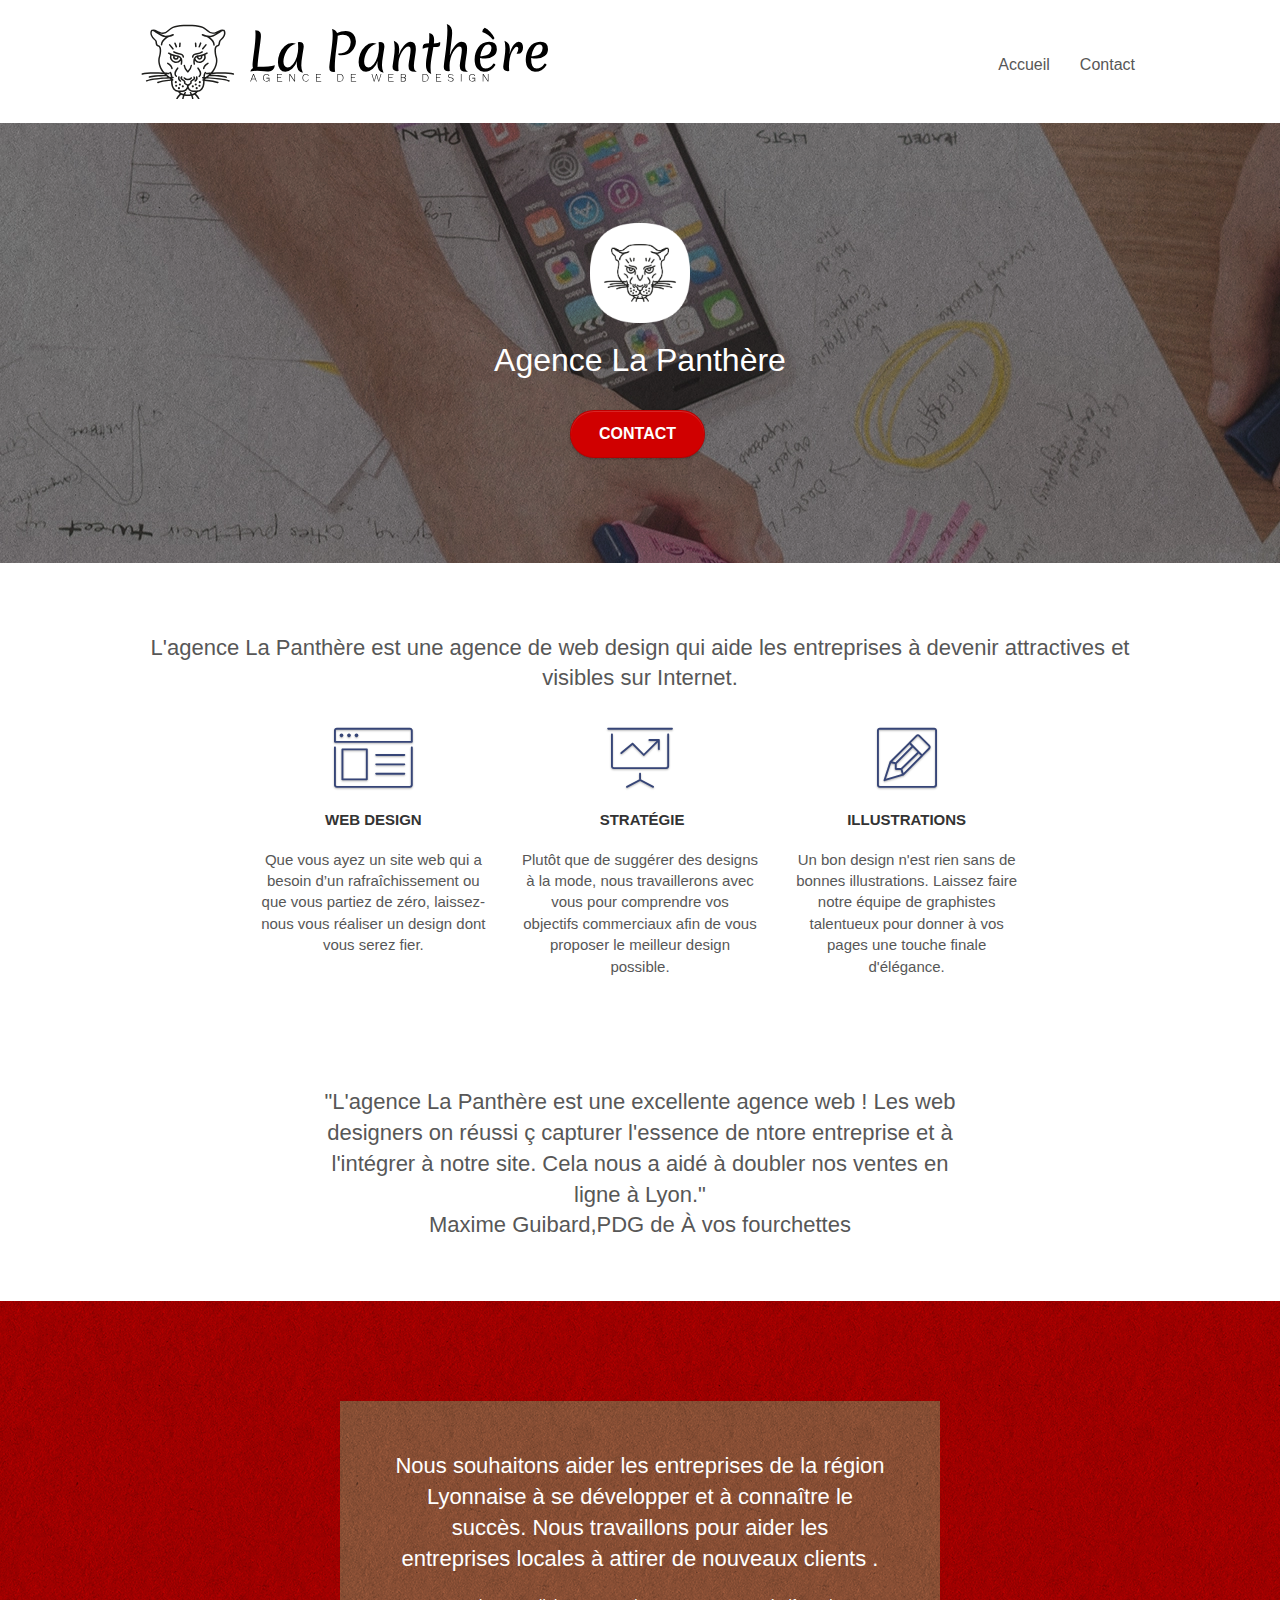
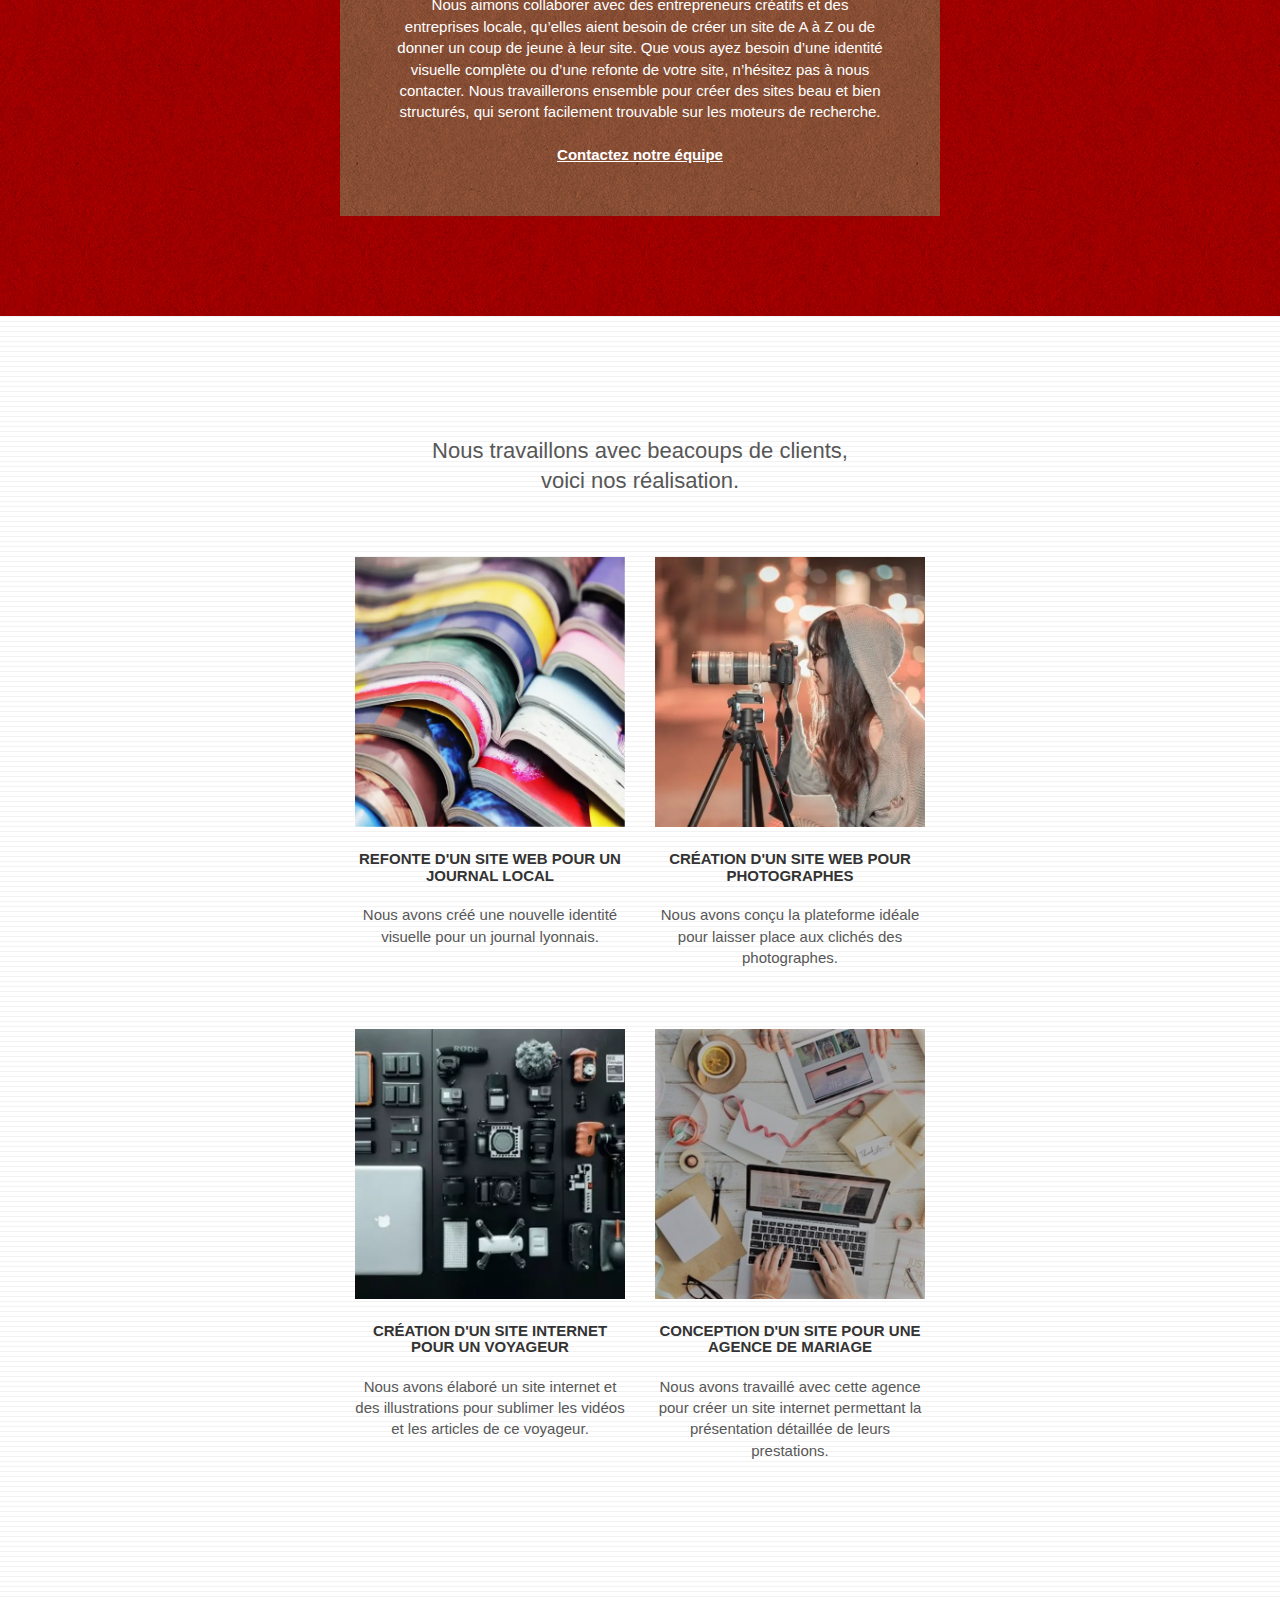
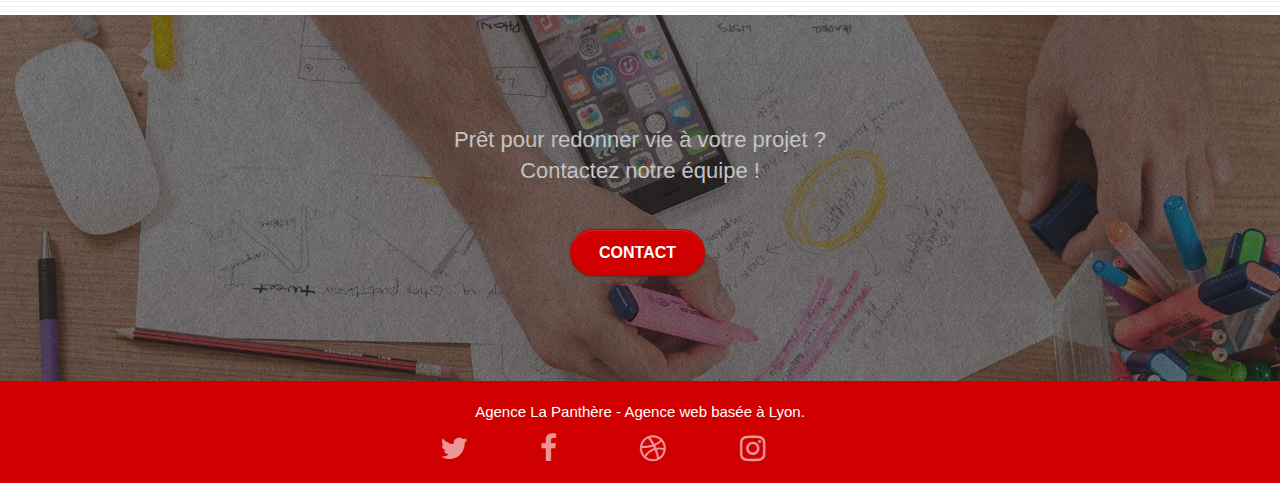
<file: index.html>
<!doctype html>
<html lang="fr">
<head>
	<meta name="robots" content="all">
    <meta charset="utf-8">
    <!--<meta name="keywords" content="seo, google, site web, site internet, agence design paris, agence design, agence design,agence design,agence design,agence design,agence design,agence design,agence design,agence design"> -->
    <meta name="description" content="Devenez attractif et visible sur internet grâce a notre agence La Panthère, agence de web design">
    <meta name="viewport" content="width=device-width, initial-scale=1.0, viewport-fit=cover">
    <link rel="shortcut icon" type="image/png" href="favicon.jpg">
    
	<link rel="stylesheet" type="text/css" href="./css/bootstrap.css">
	<link rel="stylesheet" type="text/css" href="style.css">
	<link rel="stylesheet" type="text/css" href="./css/font-awesome.css">
	<link rel="stylesheet" type="text/css" href="./css/et-line.css">
	
    <!--Script a mettre a la fin du code-->
	<!--<script src="./js/jquery-2.1.0.js"></script>-->
	<!--<script src="./js/bootstrap.js"></script>-->
	<!--<script src="./js/blocs.js"></script>-->
	<!--<script src="./js/jquery.touchSwipe.js" defer></script>-->
	<!--<script src="./js/gmaps.js"></script>-->

    <title>La Panthère : Agence de Web Design</title>

    
<!-- Analytics -->
<!--<script async src="https://www.googletagmanager.com/gtag/js?id=UA-54516992-1"></script>
<script>
  window.dataLayer = window.dataLayer || [];
  function gtag(){dataLayer.push(arguments);}
  gtag('js', new Date());

  gtag('config', 'UA-54516992-1');
</script>
Analytics END -->
    
</head>
<body>
<!-- Principal conteneur -->
<div class="page-container">
    
<!-- bloc-0 -->
<div class="bloc bgc-white l-bloc " id="bloc-0">
	<div class="container bloc-sm">

		<nav class="navbar row">
			<div class="navbar-header">
				<!--<div class="keywords" style="color:#cccccc;font-size:1px;">Agence web à paris, stratégie web, web design, illustrations, design de site web, site web, web, internet, site internet, site</div>-->
				<a class="navbar-brand" href="index.html"><img src="img/agence-la-panthere-monochrome.svg" alt="Logo La Panthere agence de web design" height="40" loading="lazy"/></a>
				<!--<div class="keywords" style="color:#cccccc;font-size:1px;">Agence web à paris, stratégie web, web design, illustrations, design de site web, site web, web, internet, site internet, site</div>-->
				<button id="nav-toggle" type="button" class="ui-navbar-toggle navbar-toggle" data-toggle="collapse" data-target=".navbar-1">
					<span class="sr-only">Toggle navigation</span><span class="icon-bar"></span><span class="icon-bar"></span><span class="icon-bar"></span>
				</button>
			</div>
			<div class="collapse navbar-collapse navbar-1 special-dropdown-nav">
				<ul class="site-navigation nav navbar-nav">
					<li>
						<a href="index.html">Accueil</a>
						<a href="contact.html">Contact</a> <!--changement du texte Page 2 a contact + nouveau nom page2 en contact.html-->
					</li>
				</ul>
			</div>
		</nav>
	</div>
</div>
<!-- bloc-0 END -->

<!-- bloc-1-presentation -->
<div class="bloc bgc-dark-slate-blue bg-banniere d-bloc bg-t-edge bloc-bg-texture texture-paper b-parallax" id="bloc-1-hero">
	<div class="container bloc-lg">
		<div class="row tight-width-whitespace">
			<div class="col-sm-12">
				<img src="img/logo-mini.webp" class="center-block image-resize-mode" width="100" alt="Logo Panthere" loading="lazy" /><!--voir taille-->
				<h1 class="text-center hero-bloc-text tc-white ">
					Agence La Panthère
				</h1>
				<div class="text-center">
					<a href="contact.html" class="btn btn-lg btn-clean btn-rd cta-hero btn-atomic-tangerine" id="cta-hero">Contact</a> <!--Changement nom page2 a contact.html-->
				</div>
			</div>
		</div>
	</div>
</div>
<!-- bloc-1-presentation END -->

<!-- bloc-2-services -->
<div class="bloc bgc-white l-bloc" id="bloc-2-services">
	<div class="container bloc-md">
		<div class="row">
			<div class="col-sm-12 text-center">
				<!--<img alt="agence web, agence web paris, web design paris, stratégie web" src="img/title.png" />-->
				<h2 class="description">L'agence La Panthère est une agence de web design qui aide les entreprises à devenir attractives et visibles sur Internet.</h2>
			</div>
		</div>
		<div class="row voffset-lg med-width-whitespace">
			<div class="col-sm-4">
				<div class="text-center">
					<span class="et-icon-browser sm-shadow icon-dark-slate-blue icons icon-lg"></span>
				</div>
				<h3 class="mg-md text-center">
					Web design
				</h3>
				<p class="text-center ">
					Que vous ayez un site web qui a besoin d&rsquo;un rafraîchissement ou que vous partiez de zéro, laissez-nous vous réaliser un design dont vous serez fier.
				</p>
			</div>
			<div class="col-sm-4">
				<div class="text-center">
					<span class="et-icon-presentation sm-shadow icon-dark-slate-blue icons icon-lg"></span>
				</div>
				<h3 class="mg-md text-center">
					&nbsp;Stratégie
				</h3>
				<p class="text-center ">
					Plutôt que de suggérer des designs à la mode, nous travaillerons avec vous pour comprendre vos objectifs commerciaux afin de vous proposer le meilleur design possible.<br>
				</p>
			</div>
			<div class="col-sm-4">
				<div class="text-center">
					<span class="et-icon-edit sm-shadow icon-dark-slate-blue icons icon-lg"></span>
				</div>
				<h3 class="mg-md text-center">
					Illustrations
				</h3>
				<p class="text-center ">
					Un bon design n'est rien sans de bonnes illustrations. Laissez faire notre équipe de graphistes talentueux pour donner à vos pages une touche finale d'élégance.
				</p>
			</div>
		</div>
		<div class="row voffset-lg voffset">
			<div class="col-xs-12 col-md-8 col-md-offset-2 text-center">
				<!--<img alt="agence web, agence web paris, web design paris, stratégie web" src="img/citation.png" />-->
				<h2 class="avis">"L'agence La Panthère est une excellente agence web ! Les web designers on réussi ç capturer l'essence de ntore entreprise et à l'intégrer à notre site. Cela nous a aidé à doubler nos ventes en ligne à Lyon."<br> 
					Maxime Guibard,PDG de À vos fourchettes</h2>

			</div>
		</div>
	</div>
</div>
<!-- bloc-2-services END -->

<!-- bloc-3-what-i-do -->
<div class="bloc tc-white bgc-atomic-tangerine bg-presentation d-bloc bloc-bg-texture texture-paper b-parallax" id="bloc-3-what-i-do">
	<div class="container bloc-lg">
		<div class="row tight-width-whitespace black-background">
			<div class="col-sm-12">
				<h2 class="mg-md text-center tc-white">
					Nous souhaitons aider les entreprises de la région Lyonnaise à se développer et à connaître le succès. Nous travaillons pour aider les entreprises locales à attirer de nouveaux clients .<br>
				</h2>
				<p class="text-center white">
					Nous aimons collaborer avec des entrepreneurs créatifs et des entreprises locale, qu’elles aient besoin de créer un site de A à Z ou de donner un coup de jeune à leur site. Que vous ayez besoin d’une identité visuelle complète ou d’une refonte de votre site, n’hésitez pas à nous contacter. Nous travaillerons ensemble pour créer des sites beau et bien structurés, qui seront facilement trouvable sur les moteurs de recherche. <br><br><a class="ltc-white bold-link" href="contact.html">Contactez notre équipe</a><br>
				</p>
			</div>
		</div>
	</div>
</div>
<!-- bloc-3-what-i-do END -->

<!-- bloc-4-portfolio -->
<div class="bloc bgc-white bg-lines-h2-bg bg-repeat l-bloc" id="bloc-4-portfolio">
	<div class="container bloc-lg">
		<div class="row">
			<div class="col-sm-12 text-center">
				<!--<img alt="agence web, agence web paris, web design paris, stratégie web" src="img/title2.png" />-->
				<h2>Nous travaillons avec beacoups de clients,<br> voici nos réalisation.</h2>
			</div>
		</div>
		<div class="row tight-width-whitespace portfolio-row">
			<div class="col-sm-6">
				<a href="#" data-lightbox="img/1-mini.webp" data-gallery-id="gallery-1" data-caption="Refonte d'un site web pour un journal local" data-frame="snapshot-lb"><img src="img/1-mini.webp" alt="Livres empilés" class="img-responsive portfolio-thumb" loading="lazy"/></a>
				<h3 class="mg-md text-center">
					Refonte d'un site web pour un journal local
				</h3>
				<p class="text-center">
					Nous avons créé une nouvelle identité visuelle pour un journal lyonnais.
				</p>
			</div>
			<div class="col-sm-6">
				<a href="#" data-lightbox="img/2.webp" data-gallery-id="gallery-1" data-caption="Création d'un site web pour photographes" data-frame="snapshot-lb"><img src="img/2-mini.webp" class="img-responsive portfolio-thumb" alt="Une photographe dehors avec son appareil photo sur un trépied" loading="lazy"/></a>
				<h3 class="mg-md text-center">
					Création d'un site web pour photographes
				</h3>
				<p class="text-center">
					Nous avons conçu la plateforme idéale pour laisser place aux clichés des photographes.
				</p>
			</div>
		</div>
		<div class="row tight-width-whitespace portfolio-row">
			<div class="col-sm-6">
				<a href="#" data-lightbox="img/3-mini.webp" data-gallery-id="gallery-1" data-caption="Création d'un site internet pour un voyageur" data-frame="snapshot-lb"><img src="img/3-mini.webp" class="img-responsive portfolio-thumb" alt="Matériel photo posé sur une table" loading="lazy"/></a>
				<h3 class="mg-md text-center">
					Création d'un site internet pour un voyageur
				</h3>
				<p class="text-center">
					Nous avons élaboré un site internet et des illustrations pour sublimer les vidéos et les articles de ce voyageur.
				</p>
			</div>
			<div class="col-sm-6">
				<a href="#" data-lightbox="img/4-mini.webp" data-gallery-id="gallery-1" data-caption="Conception d'un site pour une agence de mariage" data-frame="snapshot-lb"><img src="img/4-mini.webp" class="img-responsive portfolio-thumb" alt="Matériel de décoration posé sur une table" loading="lazy"/></a>
				<h3 class="mg-md text-center">
					Conception d'un site pour une agence de mariage
				</h3>
				<p class="text-center">
					Nous avons travaillé avec cette agence pour créer un site internet permettant la présentation détaillée de leurs prestations.
				</p>
			</div>
		</div>
	</div>
</div>
<!-- bloc-4-portfolio END -->

<!-- bloc-5-cta -->
<div class="bloc bgc-dark-slate-blue bg-banniere d-bloc bloc-bg-texture texture-paper" id="bloc-5-cta">
	<div class="container bloc-lg">
		<div class="row">
			<h2 class="mg-md text-center tc-white">
				Prêt pour redonner vie à votre projet ?<br>Contactez notre équipe !
			</h2>
			<div class="col-sm-12 text-center">
				<a href="contact.html" class="btn btn-atomic-tangerine btn-clean btn-rd btn-lg cta-hero">Contact</a>
			</div>
		</div>
	</div>
</div>
<!-- bloc-5-cta END -->



<!-- Footer - bloc-8 -->
<div class="bloc bgc-atomic-tangerine d-bloc" id="bloc-8">
	<div class="container bloc-sm">
		<div class="row">
			<div class="col-sm-12">
				<p class="text-center white">
					Agence La Panthère - Agence web basée à Lyon.<br>
				</p>
				<div class="row row-no-gutters social" role="navigation">
					<div class="col-sm-3">
						<div class="text-center">
							<a class="social" href="index.html" ><span class="fa fa-twitter icon-md" ></span></a>
						</div>
					</div>
					<div class="col-sm-3">
						<div class="text-center">
							<a class="social" href="index.html" ><span class="fa fa-facebook icon-md" ></span></a>
						</div>
					</div>
					<div class="col-sm-3">
						<div class="text-center">
							<a class="social" href="index.html" ><span class="fa fa-dribbble icon-md" ></span></a>
						</div>
					</div>
					<div class="col-sm-3">
						<div class="text-center">
							<a class="social" href="index.html" ><span class="fa fa-instagram icon-md" ></span></a>
						</div>
					</div>
					<!--<div class="keywords" style="color:#F3976C;">Agence web à paris, stratégie web, web design, illustrations, design de site web, site web, web, internet, site internet, site</div>-->
				</div>
				<!--<div class="row">
					<div class="col-sm-4">
						Partenaires
							<ul>
								<li><a href="voiture.com">voiture.com</a></li>
								<li><a href="pizza.com">pizza.com</a></li>
								<li><a href="matoiture.com">matoiture.com</a></li>
								<li><a href="immobilierseo.com">immobilierseo.com</a></li>
							</ul>		
					</div>
					<div class="col-sm-4">
						Annuaires liste 1
						<ul>
							<li><a href="annuaireagence.com">annuaireagence.com</a></li>
							<li><a href="annuaireseo.com">annuaireseo.com</a></li>
							<li><a href="annuairemarketing.com">annuairemarketing.com</a></li>
							<li><a href="123seoture.com">123seo.com</a></li>
							<li><a href="123site.com">123site.com</a></li>
							<li><a href="annuairewordpress.com">annuairewordpress.com</a></li>
							<li><a href="listeagence.com">listeagence.com</a></li>
							<li><a href="meilleuresagencesparis.com">meilleuresagencesparis.com</a></li>
							<li><a href="listeseo.com">listeseo.com</a></li>
						</ul>
					</div>
					<div class="col-sm-4">
						Annuaires liste 2
						<ul>
							<li><a href="betterseo.com">betterseo.com</a></li>
							<li><a href="ameliorerseo.com">ameliorerseo.com</a></li>
							<li><a href="seojuicelien.com">seojuicelien.com</a></li>
							<li><a href="meilleursliens.com">meilleursliens.com</a></li>
							<li><a href="liensagogo.com">liensagogo.com</a></li>
							<li><a href="backlink.com">backlink.com</a></li>
							<li><a href="linkjuiceannuaire.com">linkjuiceannuaire.com</a></li>
							<li><a href="remontersurgoogle.com">remontersurgoogle.com</a></li>
							<li><a href="vraiseofiable.com">vraiseofiable.com</a></li>
						</ul>
					</div>
				</div>
			</div>
		</div>
	</div>
</div>-->
<!-- Footer - bloc-8 END -->
			</div>
		</div>
	</div>
</div>
</div>
<!-- Principal conteneur END -->
    <!--Script a mettre a la fin du code-->
	<script src="./js/jquery-2.1.0.js" defer></script>
	<script src="./js/bootstrap.js" defer></script>
	<script src="./js/blocs.js" defer></script>
	<script src="./js/jquery.touchSwipe.js" defer></script>
	<script src="./js/gmaps.js" defer></script>
    
</body>

</html>
</file>
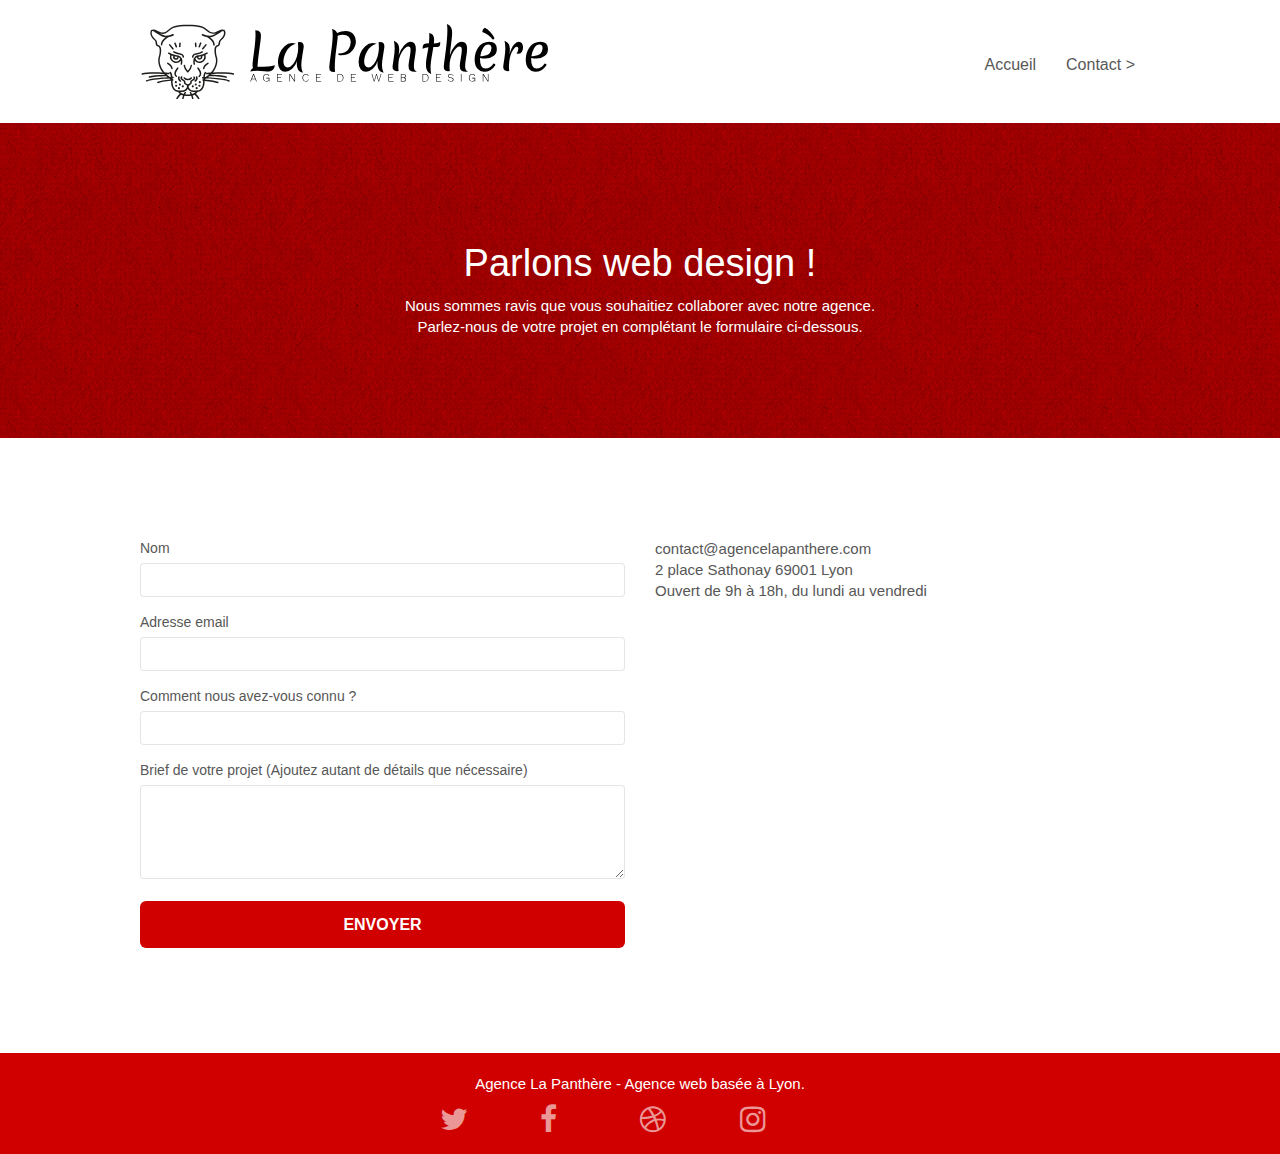
<file: contact.html>
<!doctype html>
<html lang="fr">
<head>
	<meta name="robots" content="all">
    <meta charset="utf-8">
    <!--<meta name="keywords" content="seo, google, site web, site internet, agence design paris, agence design, agence design,agence design,agence design,agence design,agence design,agence design,agence design,agence design"> -->
    <meta name="description" content="Devenez attractif et visible sur internet grâce a notre agence La Panthère, agence de web design">
    <meta name="viewport" content="width=device-width, initial-scale=1.0, viewport-fit=cover">
    <link rel="shortcut icon" type="image/png" href="favicon.jpg">
    
	<link rel="stylesheet" type="text/css" href="./css/bootstrap.css">
	<link rel="stylesheet" type="text/css" href="style.css">
	<link rel="stylesheet" type="text/css" href="./css/font-awesome.css">
	<link rel="stylesheet" type="text/css" href="./css/et-line.css">
	
    <!--Script a mettre a la fin du code-->
	<!--<script src="./js/jquery-2.1.0.js"></script>-->
	<!--<script src="./js/bootstrap.js"></script>-->
	<!--<script src="./js/blocs.js"></script>-->
	<!--<script src="./js/jquery.touchSwipe.js" defer></script>-->
	<!--<script src="./js/gmaps.js"></script>-->
	
    <title>La Panthère : Agence de Web Design</title>

    
<!-- Analytics -->
 <!-- Global site tag (gtag.js) - Google Analytics -->
<script async src="https://www.googletagmanager.com/gtag/js?id=UA-54516992-1"></script>
<script>
  window.dataLayer = window.dataLayer || [];
  function gtag(){dataLayer.push(arguments);}
  gtag('js', new Date());

  gtag('config', 'UA-54516992-1');
</script>

<!-- Analytics END -->
    
</head>
<body>
<!-- Principal conteneur -->
<div class="page-container">
    
<!-- bloc-0 -->
<div class="bloc bgc-white l-bloc " id="bloc-0">
	<div class="container bloc-sm">

		<nav class="navbar row">
			<div class="navbar-header">
				<!--<div class="keywords" style="color:#cccccc;font-size:1px;">Agence web à paris, stratégie web, web design, illustrations, design de site web, site web, web, internet, site internet, site</div>-->
				<a class="navbar-brand" href="index.html"><img src="img/agence-la-panthere-monochrome.svg" alt="Logo La Panthere agence de web design" height="40" aria-label="Logo entreprise" /></a>
				<!--<div class="keywords" style="color:#cccccc;font-size:1px;">Agence web à paris, stratégie web, web design, illustrations, design de site web, site web, web, internet, site internet, site</div>-->
				<button id="nav-toggle" type="button" class="ui-navbar-toggle navbar-toggle" data-toggle="collapse" data-target=".navbar-1">
					<span class="sr-only">Toggle navigation</span><span class="icon-bar"></span><span class="icon-bar"></span><span class="icon-bar"></span>
				</button>
			</div>
			<div class="collapse navbar-collapse navbar-1 special-dropdown-nav">
				<ul class="site-navigation nav navbar-nav">
					<li>
						<a href="index.html">Accueil</a>
						<a href="contact.html">Contact &gt;</a> <!--changement du texte Page 2 a contact + nouveau nom page2 en contact.html-->
					</li>
				</ul>
			</div>
		</nav>
	</div>
</div>
<!-- bloc-0 END -->

<!-- bloc-6 -->
<div class="bloc bg-dots-bg bg-repeat bgc-atomic-tangerine d-bloc bloc-bg-texture texture-paper" id="bloc-6">
	<div class="container bloc-lg">
		<div class="row">
			<div class="col-sm-12">
				<h1 class="text-center hero-bloc-text tc-white">
					Parlons web design !
				</h1>
				<p class="text-center mg-lg tc-white tight-width-whitespace">
					Nous sommes ravis que vous souhaitiez collaborer avec notre agence.<br>
					Parlez-nous de votre projet en complétant le formulaire ci-dessous.
				</p>
			</div>
		</div>
	</div>
</div>
<!-- bloc-6 END -->

<!-- bloc-7 -->
<div class="bloc bgc-white l-bloc" id="bloc-7">
	<div class="container bloc-lg">
		<div class="row">
			<div class="col-sm-6">
				<form id="form_1" novalidate success-msg="Your message has been sent." fail-msg="Sorry it seems that our mail server is not responding, Sorry for the inconvenience!">
					<div class="form-group">
						<label>
							Nom
						</label>
						<input id="name" class="form-control" required aria-label="Entrez votre nom" />
					</div>
					<div class="form-group">
						<label>
							Adresse email
						</label>
						<input id="email" class="form-control" type="email" required aria-label="Entrez votre Adrese e-mail" />
					</div>
					<div class="form-group">
						<label>
							Comment nous avez-vous connu ?
						</label>
						<input class="form-control" type="email" required id="input_504" aria-label="Comment nous avez-vous connu ?"/>
					</div>
					<div class="form-group">
						<label>
							Brief de votre projet (Ajoutez autant de détails que nécessaire)<br>
						</label><textarea id="message" class="form-control" rows="4" cols="50" required aria-label="Brief de votre projet"></textarea>
					</div> 
					<button class="bloc-button btn btn-lg btn-block cta-hero btn-atomic-tangerine" type="submit">
						Envoyer
					</button>
				</form>
			</div>
			<div class="col-sm-6">
				<p>
					contact@agencelapanthere.com<br>2 place Sathonay 69001 Lyon<br>Ouvert de 9h à 18h, du lundi au vendredi<br>
				</p>
			</div>
		</div>
	</div>
</div>
<!-- bloc-7 END -->

<!-- ScrollToTop Button -->
<a class="bloc-button btn btn-d scrollToTop" onclick="scrollToTarget('1')"><span class="fa fa-chevron-up"></span></a>
<!-- ScrollToTop Button END-->


<!-- Footer - bloc-8 -->
<div class="bloc bgc-atomic-tangerine d-bloc" id="bloc-8">
	<div class="container bloc-sm">
		<div class="row">
			<div class="col-sm-12">
				<p class="text-center white">
					Agence La Panthère - Agence web basée à Lyon.<br>
				</p>
				<div class="row row-no-gutters social">
					<div class="col-sm-3">
						<div class="text-center">
							<a class="social" href="index.html"><span class="fa fa-twitter icon-md" aria-label="Se rendre sur twitter"></span></a>
						</div>
					</div>
					<div class="col-sm-3">
						<div class="text-center">
							<a class="social" href="index.html"><span class="fa fa-facebook icon-md" aria-label="Se rendre sur facebook"></span></a>
						</div>
					</div>
					<div class="col-sm-3">
						<div class="text-center">
							<a class="social" href="index.html"><span class="fa fa-dribbble icon-md" aria-label="Se rendre sur dribbble"></span></a>
						</div>
					</div>
					<div class="col-sm-3">
						<div class="text-center">
							<a class="social" href="index.html"><span class="fa fa-instagram icon-md" aria-label="Se rendre sur instagram"></span></a>
						</div>
					</div>
				</div>
			</div>
		</div>
	</div>
</div>
<!-- Footer - bloc-8 END -->

</div>
<!-- Principal conteneur END -->
    

</body>
    <!--Script a mettre a la fin du code-->
	<script src="./js/jquery-2.1.0.js"></script>
	<script src="./js/bootstrap.js"></script>
	<script src="./js/blocs.js"></script>
	<script src="./js/jquery.touchSwipe.js" defer></script>
	<script src="./js/gmaps.js"></script>
</html>
</file>
<file: style.css>
body {
    margin: 0;
    padding: 0;
    background: #FFF;
    overflow-x: hidden;
    -webkit-font-smoothing: antialiased;
    -moz-osx-font-smoothing: grayscale;
}

a,
button {
    transition: all .3s ease-in-out;
    outline: none!important;
}

a:hover {
    text-decoration: none;
    cursor: pointer;
}

#page-loading-blocs-notifaction {
    position: fixed;
    top: 0;
    bottom: 0;
    width: 100%;
    z-index: 100000;
    background: #FFFFFF url("img/pageload-spinner.gif") no-repeat center center;
}

.bloc {
    width: 100%;
    clear: both;
    background: 50% 50% no-repeat;
    padding: 0 50px;
    -webkit-background-size: cover;
    -moz-background-size: cover;
    -o-background-size: cover;
    background-size: cover;
    position: relative;
}

.bloc .container {
    padding-left: 0;
    padding-right: 0;
}

.bloc-lg {
    padding: 100px 50px;
}

.bloc-md {
    padding: 50px;
}

.bloc-sm {
    padding: 20px 50px;
}

.bg-center,
.bg-l-edge,
.bg-r-edge,
.bg-t-edge,
.bg-b-edge,
.bg-tl-edge,
.bg-bl-edge,
.bg-tr-edge,
.bg-br-edge,
.bg-repeat {
    -webkit-background-size: auto!important;
    -moz-background-size: auto!important;
    -o-background-size: auto!important;
    background-size: auto!important;
}

.bg-repeat {
    background: repeat;
}

.bg-t-edge {
    background: top no-repeat;
}

.bloc-bg-texture::before {
    content: "";
    background-size: 2px 2px;
    position: absolute;
    top: 0;
    bottom: 0;
    left: 0;
    right: 0;
}

.texture-paper::before {
    background: url("img/texture-paper-mini.webp");
    background-size: 280px 280px;
}

.b-parallax {
    background-attachment: fixed;
}

.d-bloc {
    color: rgba(255, 255, 255, .7);
}

.d-bloc button:hover {
    color: rgba(255, 255, 255, .9);
}

.d-bloc .icon-round,
.d-bloc .icon-square,
.d-bloc .icon-rounded,
.d-bloc .icon-semi-rounded-a,
.d-bloc .icon-semi-rounded-b {
    border-color: rgba(255, 255, 255, .9);
}

.d-bloc .divider-h span {
    border-color: rgba(255, 255, 255, .2);
}

.d-bloc .a-btn,
.d-bloc .navbar a,
.d-bloc .navbar-brand,
.d-bloc a .icon-sm,
.d-bloc a .icon-md,
.d-bloc a .icon-lg,
.d-bloc a .icon-xl,
.d-bloc h1 a,
.d-bloc h2 a,
.d-bloc h3 a,
.d-bloc h4 a,
.d-bloc h5 a,
.d-bloc h6 a,
.d-bloc p a {
    color: rgba(255, 255, 255, .6);
}

.d-bloc .a-btn:hover,
.d-bloc .navbar a:hover,
.d-bloc .navbar-brand:hover,
.d-bloc a:hover .icon-sm,
.d-bloc a:hover .icon-md,
.d-bloc a:hover .icon-lg,
.d-bloc a:hover .icon-xl,
.d-bloc h1 a:hover,
.d-bloc h2 a:hover,
.d-bloc h3 a:hover,
.d-bloc h4 a:hover,
.d-bloc h5 a:hover,
.d-bloc h6 a:hover,
.d-bloc p a:hover {
    color: rgba(255, 255, 255, 1);
}

.d-bloc .navbar-toggle .icon-bar {
    background: rgba(255, 255, 255, 1);
}

.d-bloc .btn-wire,
.d-bloc .btn-wire:hover {
    color: rgba(255, 255, 255, 1);
    border-color: rgba(255, 255, 255, 1);
}

.d-bloc .panel {
    color: rgba(0, 0, 0, .5);
}

.d-bloc .panel button:hover {
    color: rgba(0, 0, 0, .7);
}

.d-bloc .panel icon {
    border-color: rgba(0, 0, 0, .7);
}

.d-bloc .panel .divider-h span {
    border-color: rgba(0, 0, 0, .1);
}

.d-bloc .panel .a-btn {
    color: rgba(0, 0, 0, .6);
}

.d-bloc .panel .a-btn:hover {
    color: rgba(0, 0, 0, 1);
}

.d-bloc .panel .btn-wire,
.d-bloc .panel .btn-wire:hover {
    color: rgba(0, 0, 0, .7);
    border-color: rgba(0, 0, 0, .3);
}

.d-bloc .panel,
.l-bloc {
    color: rgba(0, 0, 0, .5);
}

.d-bloc .panel button:hover,
.l-bloc button:hover {
    color: rgba(0, 0, 0, .7);
}

.l-bloc .icon-round,
.l-bloc .icon-square,
.l-bloc .icon-rounded,
.l-bloc .icon-semi-rounded-a,
.l-bloc .icon-semi-rounded-b {
    border-color: rgba(0, 0, 0, .7);
}

.d-bloc .panel .divider-h span,
.l-bloc .divider-h span {
    border-color: rgba(0, 0, 0, .1);
}

.d-bloc .panel .a-btn,
.l-bloc .a-btn,
.l-bloc .navbar a,
.l-bloc .navbar-brand,
.l-bloc a .icon-sm,
.l-bloc a .icon-md,
.l-bloc a .icon-lg,
.l-bloc a .icon-xl,
.l-bloc h1 a,
.l-bloc h2 a,
.l-bloc h3 a,
.l-bloc h4 a,
.l-bloc h5 a,
.l-bloc h6 a,
.l-bloc p a {
    color: rgba(0, 0, 0, .6);
}

.d-bloc .panel .a-btn:hover,
.l-bloc .a-btn:hover,
.l-bloc .navbar a:hover,
.l-bloc .navbar-brand:hover,
.l-bloc a:hover .icon-sm,
.l-bloc a:hover .icon-md,
.l-bloc a:hover .icon-lg,
.l-bloc a:hover .icon-xl,
.l-bloc h1 a:hover,
.l-bloc h2 a:hover,
.l-bloc h3 a:hover,
.l-bloc h4 a:hover,
.l-bloc h5 a:hover,
.l-bloc h6 a:hover,
.l-bloc p a:hover {
    color: rgba(0, 0, 0, 1);
}

.l-bloc .navbar-toggle .icon-bar {
    color: rgba(0, 0, 0, .6);
}

.d-bloc .panel .btn-wire,
.d-bloc .panel .btn-wire:hover,
.l-bloc .btn-wire,
.l-bloc .btn-wire:hover {
    color: rgba(0, 0, 0, .7);
    border-color: rgba(0, 0, 0, .3);
}

.voffset {
    margin-top: 30px;
}

.voffset-lg {
    margin-top: 80px;
}

.row-no-gutters {
    margin-right: 0;
    margin-left: 0;
}

.row.row-no-gutters > [class^="col-"],
.row.row-no-gutters > [class*=" col-"] {
    padding-right: 0;
    padding-left: 0;
}

#bloc-1-hero h1 {
    font-size: 32px;
}

.navbar {
    margin-bottom: 0;
    z-index: 1;
}

.navbar-brand {
    height: auto;
    padding: 3px 15px;
    font-size: 25px;
    font-weight: normal;
    font-weight: 600;
    line-height: 44px;
}

.navbar-brand img {
    height: 75px;/*Agrandir la taille */
    margin: 0 5px 0 0;
    display: inline;
}

.navbar-brand img[src$=svg] {
    min-width: 100px;
}

.nav-center .navbar-brand img {
    margin: 0;
}

.navbar .nav {
    padding-top: 2px;
    margin-right: -16px;
    float: right;
    z-index: 1;
}

.nav > li {
    display:flex;
    float: left;
    margin-top: 4px;
    font-size: 16px;
}

.navbar-nav .open .dropdown-menu > li > a {
    text-align: inherit;
}

.nav > li a:hover,
.nav > li a:focus {
    background: transparent;
}

.navbar-toggle {
    margin: 10px 10px 0 0;
    border: 0px;
}

.navbar-toggle:hover {
    background: transparent!important;
}

.navbar-toggle .icon-bar {
    background-color: rgba(0, 0, 0, .5);
    width: 26px;
}

.nav-invert .navbar .nav {
    float: left;
}

.nav-invert .navbar-header,
.nav-invert .navbar-brand {
    float: right;
    position: relative;
    z-index: 2;
}

@media (min-width: 768px) {
    .site-navigation {
        position: absolute;
        top: 50%;
        right: 20px;
        transform: translate(0, -50%);
        -webkit-transform: translateY(-50%);
    }
    .nav > li .dropdown-menu a,
    .nav > li .dropdown-menu a:hover {
        color: #484848;
    }
    .nav-invert .site-navigation {
        left: 0;
        right: 0;
    }
    .nav-center {
        text-align: center;
    }
    .nav-center .navbar-header {
        width: 100%;
    }
    .nav-center .navbar-header,
    .nav-center .navbar-brand,
    .nav-center .nav > li {
        float: none;
        display: inline-block;
    }
    .nav-center .site-navigation {
        position: relative;
        width: 100%;
        right: 0;
        margin-right: 0px;
        margin-top: 20px;
    }
    .nav-center.mini-nav .navbar-toggle {
        float: none;
        margin: 10px auto 0;
    }
}

.nav > li > .dropdown a {
    background: none!important;
    display: block;
    padding: 14px 15px;
}

nav .caret {
    margin: 0 5px;
}

.dropdown-menu .dropdown-menu {
    top: -8px;
    left: 100%;
}

.dropdown-menu .dropmenu-flow-right {
    top: 100%;
    left: 0;
    margin-left: -1px;
    border-top-left-radius: 0;
    border-top-right-radius: 0;
}

.dropdown-menu .dropdown span {
    border: 4px solid black;
    border-top-color: transparent;
    border-right-color: transparent;
    border-bottom-color: transparent;
    margin: 6px -5px 0 0!important;
    float: right;
}

.mg-md {
    margin-top: 10px;
    margin-bottom: 20px;
}

.mg-lg {
    margin-top: 10px;
    margin-bottom: 40px;
}

.btn {
    margin: 0 5px 5px 0;
}

.btn.pull-right {
    margin: 0 0 5px 5px;
}

.btn-d,
.btn-d:hover,
.btn-d:focus {
    color: #FFF;
    background: rgba(0, 0, 0, .3);
}

button {
    outline: none!important;
}

.btn-rd {
    border-radius: 40px;
}

.btn-clean {
    border: 1px solid rgba(0, 0, 0, .08);
    border-bottom-color: rgba(0, 0, 0, .1);
    text-shadow: 0 1px 0 rgba(0, 0, 1, .1);
    box-shadow: 0 1px 3px rgba(0, 0, 1, .25), inset 0 1px 0 0 rgba(255, 255, 255, .15);
}

.icon-md {
    font-size: 30px!important;
}

.icon-lg {
    font-size: 60px!important;
}

.sm-shadow {
    text-shadow: 0 1px 2px rgba(0, 0, 0, .3);
}

.panel-sq,
.panel-sq .panel-heading,
.panel-sq .panel-footer {
    border-radius: 0;
}

.panel-rd {
    border-radius: 30px;
}

.panel-rd .panel-heading {
    border-radius: 29px 29px 0 0;
}

.panel-rd .panel-footer {
    border-radius: 0 0 29px 29px;
}

.form-control {
    border-color: rgba(0, 0, 0, .1);
    box-shadow: none;
}

.scrollToTop {
    width: 40px;
    height: 40px;
    position: fixed;
    bottom: 20px;
    right: 20px;
    opacity: 0;
    z-index: 500;
    transition: all .3s ease-in-out;
}

.scrollToTop span {
    margin-top: 6px;
}

.showScrollTop {
    font-size: 14px;
    opacity: 1;
}

a[data-lightbox] {
    position: relative;
    display: block;
    text-align: center;
}

a[data-lightbox]:hover::before {
    content: "+";
    font-family: "HelveticaNeue-Light", "Helvetica Neue Light", "Helvetica Neue", Helvetica, Arial;
    font-size: 32px;
    width: 50px;
    height: 50px;
    margin-left: -25px;
    border-radius: 50%;
    background: rgba(0, 0, 0, .6);
    color: #FFF;
    font-weight: 100;
    z-index: 1;
    position: absolute;
    top: 50%;
    transform: translateY(-50%);
    -webkit-transform: translateY(-50%);
}

a[data-lightbox]:hover img {
    opacity: 0.6;
    -webkit-animation-fill-mode: none;
    animation-fill-mode: none;
}

#lightbox-modal {
    display: flex;
    align-items: center;
}

#lightbox-modal .modal-dialog {
    width: 90%;
    max-width: 900px;
    margin: 0 auto 0;
}

#lightbox-modal .modal-dialog img {
    max-height: 90vh;
    margin: 0 auto;
}

.lightbox-caption {
    padding: 20px;
    color: #FFF;
    background: rgba(0, 0, 0, .5);
    position: absolute;
    left: 15px;
    right: 15px;
    bottom: 5px;
}

.close-lightbox {
    color: #FFF;
    font-size: 30px;
    position: absolute;
    top: 20px;
    right: 20px;
    z-index: 20;
    background: rgba(0, 0, 0, .5);
    border: none;
    line-height: 30px;
    padding: 0 9px 5px;
    opacity: 0.3;
}

.close-lightbox:hover,
.next-lightbox:hover,
.prev-lightbox:hover {
    opacity: 1.0;
    color: #FFF;
}

.next-lightbox,
.prev-lightbox {
    font-size: 20px;
    color: rgba(255, 255, 255, .9);
    background: rgba(0, 0, 0, .5);
    transition: all .2s ease-in-out;
    position: absolute;
    top: 45%;
    z-index: 1;
    opacity: 0.4;
}

.next-lightbox {
    padding: 6px 8px 1px 13px;
    right: 25px;
}

.prev-lightbox {
    padding: 6px 13px 1px 10px;
    left: 25px;
}

.snapshot-lb .modal-body {
    padding-bottom: 45px;
}

.snapshot-lb .lightbox-caption {
    padding: 0;
    color: rgba(0, 0, 0, .5);
    background: none;
}

h1,
h2,
h3,
h4,
h5,
h6,
p,
label,
.btn,
a {
    font-family: "helvetica";
    font-weight: 400;
    color: #575757!important;
}

.container {
    max-width: 1000px;
}

.hero-bloc-text {
    font-size: 38px;
}

.hero-bloc-text-sub {
    font-size: 36px;
}

.statement-bloc-text {
    line-height: 26px;
    font-style: italic;
    font-size: 20px;
    text-align: center;
    font-weight: lighter;
    max-width: 520px;
    margin: auto auto auto auto;
}

/*font size de 11px a 15px*/
p {
    font-size: 15px;
}

.tight-width-whitespace {
    max-width: 600px;
    margin: auto auto auto auto;
}

.h1 {
    font-size: 20px;
    font-family: "Open Sans";
}

.cta-hero {
    margin-top: 22px;
    color: #FFFFFF!important;
    text-transform: uppercase;
    padding: 12px 28px 12px 28px;
    font-size: 16px;
    font-weight: 700;
}

.social {
    max-width: 400px;
    margin: auto auto auto auto;
    display: flex;
}

h2 {
    font-size: 22px;
    line-height: 1.4em;
}

h3 {
    font-size: 15px;
    text-transform: uppercase;
    font-weight: 700;
    color: #333333!important;
}

.med-width-whitespace {
    max-width: 800px;
    margin: auto auto auto auto;
    box-shadow: 0px 0px 0px #000000;
}

h1 {
    color: #333333!important;
}

h4 {
    color: #333333!important;
}

.icons {
    margin-bottom: 14px;
    margin-top: 24px;
}

.white {
    color: #FFFFFF!important;
}

.portfolio-thumb {
    margin-bottom: 24px;
    width:100%;
}

.portfolio-row {
    margin-bottom: 44px;
    margin-top: 50px;
}

.avatar {
    box-shadow: 0px 4px 9px rgba(0, 0, 0, 0.3);
}

.black-background {
    background-color: rgba(165, 147, 99, 0.7);
    padding: 40px 40px 40px 40px;
}

.bold-link {
    font-weight: 900;
    text-decoration: underline!important;
}

.bgc-white {
    background-color: #FFFFFF;
}

.bgc-dark-slate-blue {
    background-color: #364577;
}

.bgc-atomic-tangerine {
    background-color: #D00000;
}

.tc-white {
    color: #FFFFFF!important;
}

.btn-atomic-tangerine {
    background: #D00000;
    color: #FFFFFF!important;
}

.btn-atomic-tangerine:hover {
    background: #c27956!important;
    color: #FFFFFF!important;
}

.ltc-white {
    color: #FFFFFF!important;
}

.ltc-white:hover {
    color: #cccccc!important;
}

.ltc-atomic-tangerine {
    color: #D00000!important;
}

.ltc-atomic-tangerine:hover {
    color: #c27956!important;
}

.icon-dark-slate-blue {
    color: #364577!important;
    border-color: #364577!important;
}

.bg-dots-bg {
    background-image: url("img/dots-bg-mini.webp");
}

.bg-lines-h2-bg {
    background-image: url("img/lines-h2-bg-mini.webp");
}

.bg-banniere {
    background-image: url("img/agence-la-panthere-mini.webp");
}

.bg-presentation {
    background-image: url("img/image-de-presentation-mini.webp");
}

@media (max-width: 1024px) {
    .bloc {
        padding-left: 20px;
        padding-right: 20px;
    }
    .bloc.full-width-bloc,
    .bloc-tile-2.full-width-bloc .container,
    .bloc-tile-3.full-width-bloc .container,
    .bloc-tile-4.full-width-bloc .container {
        padding-left: 0;
        padding-right: 0;
    }
}

@media (max-width: 992px) and (min-width: 768px) {
    .navbar .nav {
        max-width: 80%
    }
    .nav-center.navbar .nav {
        max-width: 100%
    }
}

@media only screen and (min-device-width: 768px) and (max-device-width: 1024px) and (orientation: landscape) {
    .b-parallax {
        background-attachment: scroll;
    }
}

@media only screen and (min-device-width: 1024px) and (max-device-width: 1366px) and (-webkit-min-device-pixel-ratio: 1.5) {
    .b-parallax {
        background-attachment: scroll;
    }
}

@media (max-width: 991px) {
    .container {
        width: 100%;
    }
    .b-parallax {
        background-attachment: scroll;
    }
    .page-container,
    #hero-bloc {
        overflow-x: hidden;
        position: relative;
    }
    .bloc {
        padding-left: constant(safe-area-inset-left);
        padding-right: constant(safe-area-inset-right);
    }
    .bloc-group,
    .bloc-group .bloc {
        display: block;
        width: 100%;
    }
    .bloc-fill-screen .fill-bloc-top-edge,
    .bloc-fill-screen .fill-bloc-bottom-edge {
        padding: 0 20px;
        padding-left: constant(safe-area-inset-left);
        padding-right: constant(safe-area-inset-right);
    }
}

@media (max-width: 767px) {
    .page-container {
        overflow-x: hidden;
        position: relative;
    }
    h1,
    h2,
    h3,
    h4,
    h5,
    h6,
    p,
    #disqus_thread {
        padding-left: 10px!important;
        padding-right: 10px!important;
    }
    .b-parallax {
        background-attachment: scroll;
    }
    .navbar .nav {
        padding-top: 0;
        border-top: 1px solid rgba(0, 0, 0, .2);
        float: none!important;
    }
    .navbar.row {
        margin-left: 0;
        margin-right: 0;
    }
    .site-navigation {
        position: inherit;
        transform: none;
        -webkit-transform: none;
        -ms-transform: none;
    }
    .nav > li {
        flex-direction: column;
        margin-top: 0;
        border-bottom: 1px solid rgba(0, 0, 0, .1);
        background: rgba(0, 0, 0, .05);
        text-align: left;
        padding-left: 15px;
        width: 100%;
    }
    .nav > li:hover {
        background: rgba(0, 0, 0, .08);
    }
    .dropdown .dropdown a .caret {
        float: none;
        margin: 5px 0 0 10px!important;
        border: 4px solid black;
        border-bottom-color: transparent;
        border-right-color: transparent;
        border-left-color: transparent;
    }
    #hero-bloc .navbar .nav {
        background: rgba(0, 0, 0, .8);
    }
    #hero-bloc .navbar .nav a {
        color: rgba(255, 255, 255, .6);
    }
    .hero {
        padding: 50px 0;
    }
    .hero-nav {
        left: -1px;
        right: -1px;
    }
    .navbar-collapse {
        padding: 0;
        overflow-x: hidden;
        -webkit-box-shadow: none;
        box-shadow: none;
    }
    .navbar-brand img {
        max-height: 40px;
        width: auto;
    }
    .nav-invert .navbar-header {
        float: none;
        width: 100%;
    }
    .nav-invert .navbar-toggle {
        float: left;
        margin-left: 10px;
    }
    .bloc {
        padding-left: 0;
        padding-right: 0;
    }
    .bloc-xxl,
    .bloc-xl,
    .bloc-lg {
        padding: 40px 0;
    }
    .bloc-sm,
    .bloc-md {
        padding-left: 0;
        padding-right: 0;
    }
    .bloc-tile-2 .container,
    .bloc-tile-3 .container,
    .bloc-tile-4 .container,
    .bloc-fill-screen .fill-bloc-top-edge,
    .bloc-fill-screen .fill-bloc-bottom-edge {
        padding-left: 0;
        padding-right: 0;
    }
    .a-block {
        padding: 0 10px;
    }
    .btn-dwn {
        display: none;
    }
    .voffset {
        margin-top: 5px;
    }
    .voffset-md {
        margin-top: 20px;
    }
    .voffset-lg {
        margin-top: 30px;
    }
    form {
        padding: 5px;
    }
    .close-lightbox {
        display: inline-block;
    }
    .blocsapp-device-iphone5 {
        background-size: 216px 425px;
        padding-top: 60px;
        width: 216px;
        height: 425px;
    }
    .blocsapp-device-iphone5 img {
        width: 180px;
        height: 320px;
    }
    .social{
        max-width: 310px;
        margin-right: 15px;
    }
}

@media (max-width: 400px) {
    .bloc {
        padding-left: 0;
        padding-right: 0;
    }
}

@media (max-width: 767px) {
    .bloc-mob-center-text {
        text-align: center;
    }
}
</file>
<file: css/et-line.css>
@font-face {
    font-family: et-line;
    src: url(../fonts/et-line.eot);
    src: url(../fonts/et-line.eot?#iefix) format('embedded-opentype'), url(../fonts/et-line.woff) format('woff'), url(../fonts/et-line.ttf) format('truetype'), url(../fonts/et-line.svg#et-line) format('svg');
    font-weight: 400;
    font-style: normal
}

.et-icon-adjustments,
.et-icon-alarmclock,
.et-icon-anchor,
.et-icon-aperture,
.et-icon-attachment,
.et-icon-bargraph,
.et-icon-basket,
.et-icon-beaker,
.et-icon-bike,
.et-icon-book-open,
.et-icon-briefcase,
.et-icon-browser,
.et-icon-calendar,
.et-icon-camera,
.et-icon-caution,
.et-icon-chat,
.et-icon-circle-compass,
.et-icon-clipboard,
.et-icon-clock,
.et-icon-cloud,
.et-icon-compass,
.et-icon-desktop,
.et-icon-dial,
.et-icon-document,
.et-icon-documents,
.et-icon-download,
.et-icon-dribbble,
.et-icon-edit,
.et-icon-envelope,
.et-icon-expand,
.et-icon-facebook,
.et-icon-flag,
.et-icon-focus,
.et-icon-gears,
.et-icon-genius,
.et-icon-gift,
.et-icon-global,
.et-icon-globe,
.et-icon-googleplus,
.et-icon-grid,
.et-icon-happy,
.et-icon-hazardous,
.et-icon-heart,
.et-icon-hotairballoon,
.et-icon-hourglass,
.et-icon-key,
.et-icon-laptop,
.et-icon-layers,
.et-icon-lifesaver,
.et-icon-lightbulb,
.et-icon-linegraph,
.et-icon-linkedin,
.et-icon-lock,
.et-icon-magnifying-glass,
.et-icon-map,
.et-icon-map-pin,
.et-icon-megaphone,
.et-icon-mic,
.et-icon-mobile,
.et-icon-newspaper,
.et-icon-notebook,
.et-icon-paintbrush,
.et-icon-paperclip,
.et-icon-pencil,
.et-icon-phone,
.et-icon-picture,
.et-icon-pictures,
.et-icon-piechart,
.et-icon-presentation,
.et-icon-pricetags,
.et-icon-printer,
.et-icon-profile-female,
.et-icon-profile-male,
.et-icon-puzzle,
.et-icon-quote,
.et-icon-recycle,
.et-icon-refresh,
.et-icon-ribbon,
.et-icon-rss,
.et-icon-sad,
.et-icon-scissors,
.et-icon-scope,
.et-icon-search,
.et-icon-shield,
.et-icon-speedometer,
.et-icon-strategy,
.et-icon-streetsign,
.et-icon-tablet,
.et-icon-target,
.et-icon-telescope,
.et-icon-toolbox,
.et-icon-tools,
.et-icon-tools-2,
.et-icon-trophy,
.et-icon-tumblr,
.et-icon-twitter,
.et-icon-upload,
.et-icon-video,
.et-icon-wallet,
.et-icon-wine {
    font-family: et-line;
    speak: none;
    font-style: normal;
    font-weight: 400;
    font-variant: normal;
    text-transform: none;
    line-height: 1;
    -webkit-font-smoothing: antialiased;
    -moz-osx-font-smoothing: grayscale;
    display: inline-block
}

.et-icon-mobile:before {
    content: "\e000"
}

.et-icon-laptop:before {
    content: "\e001"
}

.et-icon-desktop:before {
    content: "\e002"
}

.et-icon-tablet:before {
    content: "\e003"
}

.et-icon-phone:before {
    content: "\e004"
}

.et-icon-document:before {
    content: "\e005"
}

.et-icon-documents:before {
    content: "\e006"
}

.et-icon-search:before {
    content: "\e007"
}

.et-icon-clipboard:before {
    content: "\e008"
}

.et-icon-newspaper:before {
    content: "\e009"
}

.et-icon-notebook:before {
    content: "\e00a"
}

.et-icon-book-open:before {
    content: "\e00b"
}

.et-icon-browser:before {
    content: "\e00c"
}

.et-icon-calendar:before {
    content: "\e00d"
}

.et-icon-presentation:before {
    content: "\e00e"
}

.et-icon-picture:before {
    content: "\e00f"
}

.et-icon-pictures:before {
    content: "\e010"
}

.et-icon-video:before {
    content: "\e011"
}

.et-icon-camera:before {
    content: "\e012"
}

.et-icon-printer:before {
    content: "\e013"
}

.et-icon-toolbox:before {
    content: "\e014"
}

.et-icon-briefcase:before {
    content: "\e015"
}

.et-icon-wallet:before {
    content: "\e016"
}

.et-icon-gift:before {
    content: "\e017"
}

.et-icon-bargraph:before {
    content: "\e018"
}

.et-icon-grid:before {
    content: "\e019"
}

.et-icon-expand:before {
    content: "\e01a"
}

.et-icon-focus:before {
    content: "\e01b"
}

.et-icon-edit:before {
    content: "\e01c"
}

.et-icon-adjustments:before {
    content: "\e01d"
}

.et-icon-ribbon:before {
    content: "\e01e"
}

.et-icon-hourglass:before {
    content: "\e01f"
}

.et-icon-lock:before {
    content: "\e020"
}

.et-icon-megaphone:before {
    content: "\e021"
}

.et-icon-shield:before {
    content: "\e022"
}

.et-icon-trophy:before {
    content: "\e023"
}

.et-icon-flag:before {
    content: "\e024"
}

.et-icon-map:before {
    content: "\e025"
}

.et-icon-puzzle:before {
    content: "\e026"
}

.et-icon-basket:before {
    content: "\e027"
}

.et-icon-envelope:before {
    content: "\e028"
}

.et-icon-streetsign:before {
    content: "\e029"
}

.et-icon-telescope:before {
    content: "\e02a"
}

.et-icon-gears:before {
    content: "\e02b"
}

.et-icon-key:before {
    content: "\e02c"
}

.et-icon-paperclip:before {
    content: "\e02d"
}

.et-icon-attachment:before {
    content: "\e02e"
}

.et-icon-pricetags:before {
    content: "\e02f"
}

.et-icon-lightbulb:before {
    content: "\e030"
}

.et-icon-layers:before {
    content: "\e031"
}

.et-icon-pencil:before {
    content: "\e032"
}

.et-icon-tools:before {
    content: "\e033"
}

.et-icon-tools-2:before {
    content: "\e034"
}

.et-icon-scissors:before {
    content: "\e035"
}

.et-icon-paintbrush:before {
    content: "\e036"
}

.et-icon-magnifying-glass:before {
    content: "\e037"
}

.et-icon-circle-compass:before {
    content: "\e038"
}

.et-icon-linegraph:before {
    content: "\e039"
}

.et-icon-mic:before {
    content: "\e03a"
}

.et-icon-strategy:before {
    content: "\e03b"
}

.et-icon-beaker:before {
    content: "\e03c"
}

.et-icon-caution:before {
    content: "\e03d"
}

.et-icon-recycle:before {
    content: "\e03e"
}

.et-icon-anchor:before {
    content: "\e03f"
}

.et-icon-profile-male:before {
    content: "\e040"
}

.et-icon-profile-female:before {
    content: "\e041"
}

.et-icon-bike:before {
    content: "\e042"
}

.et-icon-wine:before {
    content: "\e043"
}

.et-icon-hotairballoon:before {
    content: "\e044"
}

.et-icon-globe:before {
    content: "\e045"
}

.et-icon-genius:before {
    content: "\e046"
}

.et-icon-map-pin:before {
    content: "\e047"
}

.et-icon-dial:before {
    content: "\e048"
}

.et-icon-chat:before {
    content: "\e049"
}

.et-icon-heart:before {
    content: "\e04a"
}

.et-icon-cloud:before {
    content: "\e04b"
}

.et-icon-upload:before {
    content: "\e04c"
}

.et-icon-download:before {
    content: "\e04d"
}

.et-icon-target:before {
    content: "\e04e"
}

.et-icon-hazardous:before {
    content: "\e04f"
}

.et-icon-piechart:before {
    content: "\e050"
}

.et-icon-speedometer:before {
    content: "\e051"
}

.et-icon-global:before {
    content: "\e052"
}

.et-icon-compass:before {
    content: "\e053"
}

.et-icon-lifesaver:before {
    content: "\e054"
}

.et-icon-clock:before {
    content: "\e055"
}

.et-icon-aperture:before {
    content: "\e056"
}

.et-icon-quote:before {
    content: "\e057"
}

.et-icon-scope:before {
    content: "\e058"
}

.et-icon-alarmclock:before {
    content: "\e059"
}

.et-icon-refresh:before {
    content: "\e05a"
}

.et-icon-happy:before {
    content: "\e05b"
}

.et-icon-sad:before {
    content: "\e05c"
}

.et-icon-facebook:before {
    content: "\e05d"
}

.et-icon-twitter:before {
    content: "\e05e"
}

.et-icon-googleplus:before {
    content: "\e05f"
}

.et-icon-rss:before {
    content: "\e060"
}

.et-icon-tumblr:before {
    content: "\e061"
}

.et-icon-linkedin:before {
    content: "\e062"
}

.et-icon-dribbble:before {
    content: "\e063"
}
</file>
